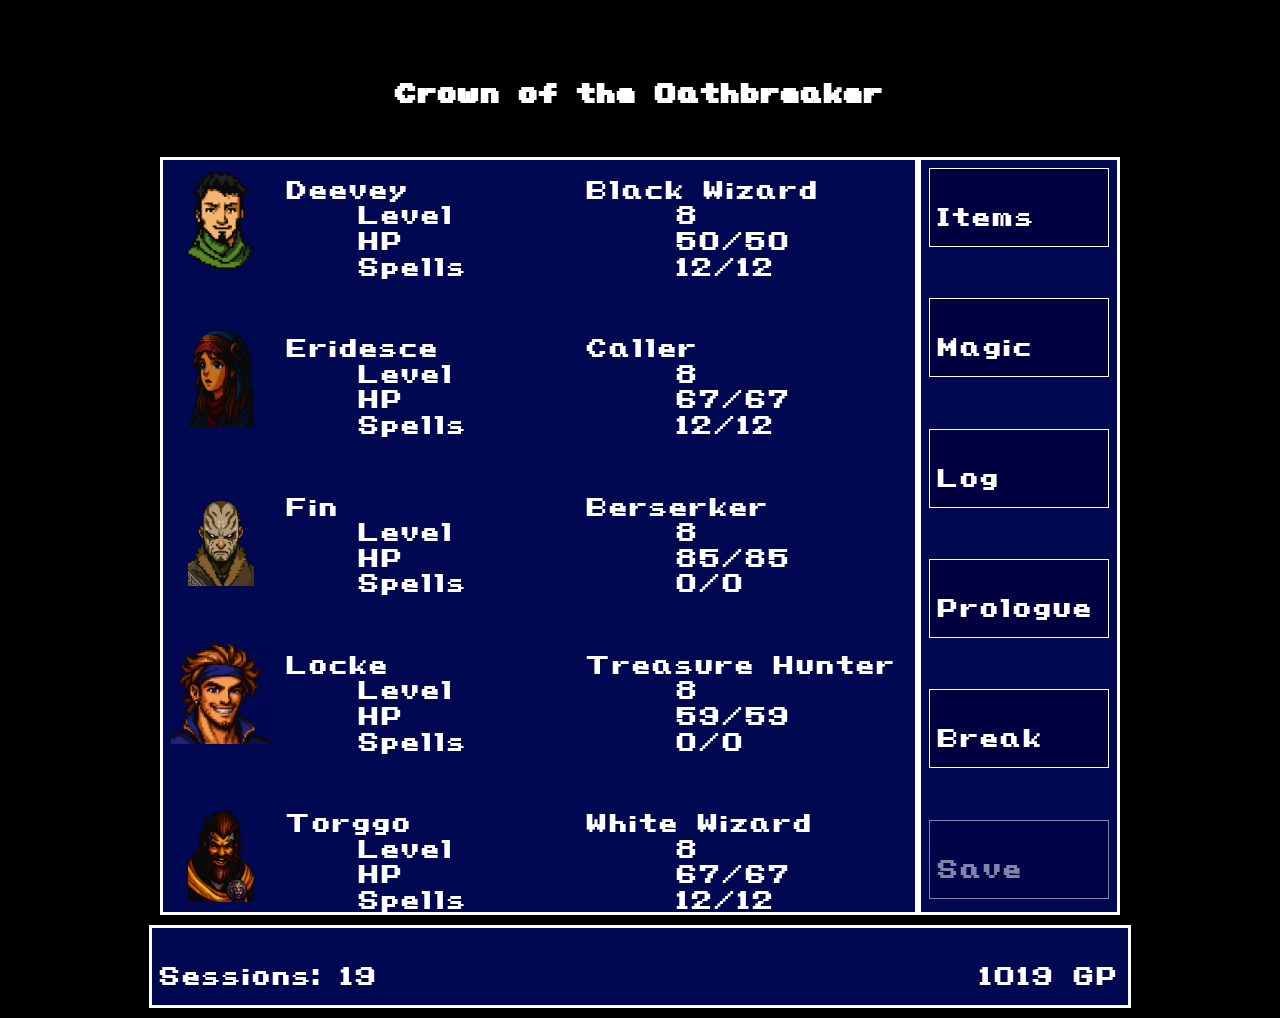
<file: index.html>
<!DOCTYPE html>
<html lang="en">
<head>
  <meta charset="UTF-8" />
  <meta name="viewport" content="width=device-width, initial-scale=1.0"/>
  <title>Crown of the Oathbreaker</title>
  <style>
    @font-face {
      font-family: 'PixelFont';
      src: url('fonts/Final_Fantasy_IV_SNES.ttf');
    }

    a {
      text-decoration: none;
      color: inherit;
    }

    body {
      margin: 0;
      font-family: 'PixelFont', monospace;
      background-color: #000000;
      color: #ffffff;
      padding: 10px;
    }

    h1 {
      text-align: center;
      font-size: 4rem;
    }

    .menu-container {
      display: flex;
      justify-content: space-between;
      max-width: 960px;
      margin: auto;
    }

    #character-list {
      background-color: #000852;
      border: 3px solid #ffffff;
      padding: 0.5rem;
      display: flex;
      flex-direction: column;
      gap: 3.5rem;
      flex: 1;
    }

    .card {
      display: flex;
      gap: 1rem;
      align-items: center;
      background-color: #000852;
    }

    .portrait {
      width: 100px;
      height: 100px;
      object-fit: contain;
      #border: 2px solid #ffffff;
      background-color: #000852;
    }

    .details {
      font-size: 4rem;
    }

    .details div {
      margin: 0;
      line-height: 0.4;
    }

    .menu-options {
      background-color: #000852;
      border: 3px solid #ffffff;
      padding: 0.5rem;
      width: 180px;
      display: flex;
      flex-direction: column;
      justify-content: space-between;
    }

    .menu-option {
      background-color: #000040;
      padding: 0.5rem;
      border: 1px solid #ffffff;
      font-size: 4rem;
      margin-bottom: 0.3rem;
      text-align: left;
      color: #ffffff;
    }

    .menu-link {
      text-decoration: none;
      color: #ffffff;
      display: inline;
    }

    .footer {
      margin-top: 10px;
      background-color: #000852;
      border: 3px solid #ffffff;
      padding: 0.5rem;
      max-width: 960px;
      margin: 10px auto 0 auto;
      display: flex;
      justify-content: space-between;
      font-size: 4rem;
    }

    .name {
      display: inline-block;
      min-width: 300px;
    }

    .class {
      margin-right: 0.01rem;
    }

    audio {
      display: block;
      margin: 10px auto;
    }

    .visually-hidden {
      position: absolute;
      width: 1px;
      height: 1px;
      padding: 0;
      margin: -1px;
      overflow: hidden;
      clip: rect(0, 0, 0, 0);
      border: 0;
    }

    @media (max-width: 768px) {
      .menu-container {
        flex-direction: column;
        align-items: stretch;
      }

      .menu-options {
        width: 94%;
        max-width: 700px;
        margin: 1rem auto 0;
        flex-direction: row;
        flex-wrap: wrap;
        justify-content: center;
      }

      .menu-option {
        flex: 1 1 45%;
        text-align: left;
        font-size: 2rem;
        margin: 0.3rem;
      }

      #character-list {
        padding: 0.5rem;
      }

      .card {
        flex-direction: row;
        align-items: center;
        border: 1px solid #ffffff;
        padding: 0.5rem;
        
      }

      .portrait {
        width: 80px;
        height: 80px;
      }

      .details {
        font-size: 2rem;
      }

      .footer {
        flex-direction: column;
        align-items: center;
        font-size: 2rem;
        text-align: center;
      }

      h1 {
        font-size: 2.5rem;
      }
    }
  </style>
</head>
<body>
  <h1>Crown of the Oathbreaker</h1>
  <div class="menu-container">
    <div id="character-list">
      <div class="card">
        <img class="portrait" src="portraits/deevey_old.jpg" alt="Deevey">
        <div class="details">
          <div><span class="name">Deevey</span><span class="class">Black Wizard</span></div>
          <div>&nbsp;&nbsp;&nbsp;&nbsp;<span class="name">Level</span> 8</div>
          <div>&nbsp;&nbsp;&nbsp;&nbsp;<span class="name">HP</span> 50/50</div>
          <div>&nbsp;&nbsp;&nbsp;&nbsp;<span class="name">Spells</span> 12/12</div>
        </div>
      </div>
      <div class="card">
        <img class="portrait" src="portraits/eri_old.jpg" alt="Eri">
        <div class="details">
          <div><span class="name">Eridesce</span><span class="class">Caller</span></div>
          <div>&nbsp;&nbsp;&nbsp;&nbsp;<span class="name">Level</span> 8</div>
          <div>&nbsp;&nbsp;&nbsp;&nbsp;<span class="name">HP</span> 67/67</div>
          <div>&nbsp;&nbsp;&nbsp;&nbsp;<span class="name">Spells</span> 12/12</div>
        </div>
      </div>
      <div class="card">
        <img class="portrait" src="portraits/fin_old.jpg" alt="Fin">
        <div class="details">
          <div><span class="name">Fin</span><span class="class">Berserker</span></div>
          <div>&nbsp;&nbsp;&nbsp;&nbsp;<span class="name">Level</span> 8</div>
          <div>&nbsp;&nbsp;&nbsp;&nbsp;<span class="name">HP</span> 85/85</div>
          <div>&nbsp;&nbsp;&nbsp;&nbsp;<span class="name">Spells</span> 0/0</div>
        </div>
      </div>
      <div class="card">
        <img class="portrait" src="portraits/locke_old.png" alt="Locke">
        <div class="details">
          <div><span class="name">Locke</span><span class="class">Treasure Hunter</span></div>
          <div>&nbsp;&nbsp;&nbsp;&nbsp;<span class="name">Level</span> 8</div>
          <div>&nbsp;&nbsp;&nbsp;&nbsp;<span class="name">HP</span> 59/59</div>
          <div>&nbsp;&nbsp;&nbsp;&nbsp;<span class="name">Spells</span> 0/0</div>
        </div>
      </div>
      <div class="card">
        <img class="portrait" src="portraits/torggo_old.jpg" alt="Torggo">
        <div class="details">
          <div><span class="name">Torggo</span><span class="class">White Wizard</span></div>
          <div>&nbsp;&nbsp;&nbsp;&nbsp;<span class="name">Level</span> 8</div>
          <div>&nbsp;&nbsp;&nbsp;&nbsp;<span class="name">HP</span> 67/67</div>
          <div>&nbsp;&nbsp;&nbsp;&nbsp;<span class="name">Spells</span> 12/12</div>
        </div>
      </div>
    </div>
    <div class="menu-options">
      <div class="menu-option"><a href="items.html" class="menu-link">Items</a></div>
      <div class="menu-option"><a href="magic.html" class="menu-link">Magic</a></div>
      <div class="menu-option"><a href="log.html" class="menu-link">Log</a></div>
      <div class="menu-option"><a href="opening_scene.html" class="menu-link">Prologue</a></div>
      <div class="menu-option"><a href="coffee_break.html" class="menu-link">Break</a></div>
      <div class="menu-option" style="opacity: 0.5;">
        Save<a href="save.html" style="color: transparent; margin-left: -0.2rem;">Her</a>
      </div>
    </div>
  </div>
  <div class="footer">
    <div id="game-time">Sessions: 19 </div>
    <div id="gp">1019 GP</div>
  </div>
</body>
</html>
</file>
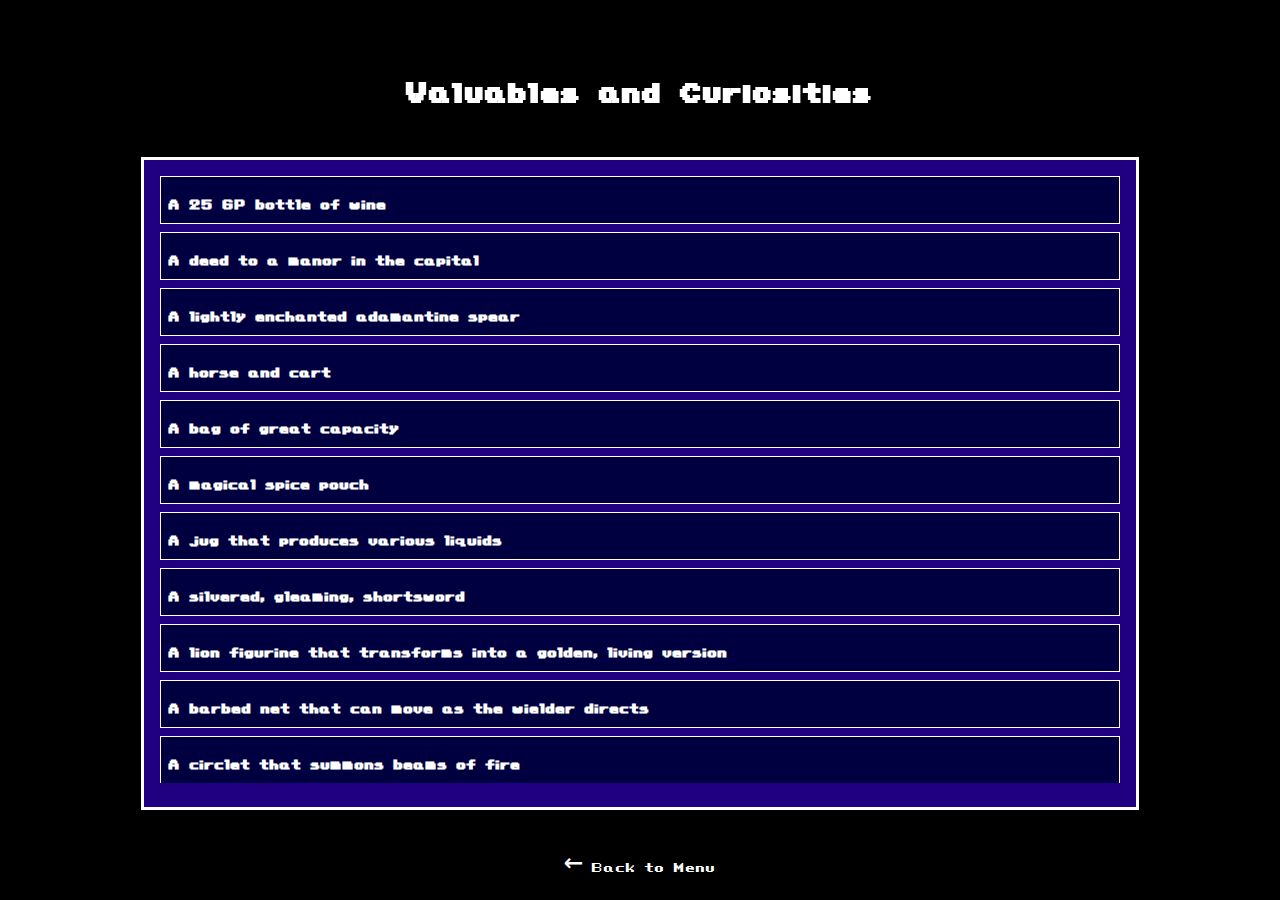
<file: items.html>
<!DOCTYPE html>
<html lang="en">
<head>
  <meta charset="UTF-8" />
  <meta name="viewport" content="width=device-width, initial-scale=1.0"/>
  <title>Valuables and Curiosities</title>
  <link rel="stylesheet" href="styles.css" /> <!-- Optional: use a shared CSS file -->
  <style>
    body {
      margin: 0;
      font-family: 'PixelFont', monospace;
      background-color: #000;
      color: #fff;
      padding: 10px;
    }

    h1 {
      text-align: center;
      font-size: 4rem;
    }

    .items-container {
      max-width: 960px;
      margin: auto;
      background-color: #200080;
      border: 3px solid #fff;
      padding: 1rem;
    }

    a.back-link {
      display: block;
      margin-top: 2rem;
      font-size: 2rem;
      color: #ffffff;
      text-decoration: none;
      text-align: center;
    }

    .item {
      background-color: #000040;
      padding: 0.5rem;
      border: 1px solid #ffffff;
      font-size: 2rem;
      margin-bottom: 0.5rem;
    }

    @media (max-width: 768px) {
      h1 {
        font-size: 2.5rem;
      }

      .item {
        font-size: 1.5rem;
      }

      
    }
  </style>
</head>
<body>
  <h1>Valuables and Curiosities</h1>
  <div class="items-container">
    <div class="item">
      <div class="item-name">A 25 GP bottle of wine</div>
    </div>
    <div class="item">
      <div class="item-name">A deed to a manor in the capital</div>
    </div>
    <div class="item">
      <div class="item-name">A lightly enchanted adamantine spear</div>
    </div>
    <div class="item">
      <div class="item-name">A horse and cart</div>
    </div>
    <div class="item">
      <div class="item-name">A bag of great capacity</div>
    </div>
    <div class="item">
      <div class="item-name">A magical spice pouch</div>
    </div>
    <div class="item">
      <div class="item-name">A jug that produces various liquids</div>
    </div>
    <div class="item">
      <div class="item-name">A silvered, gleaming, shortsword</div>
    </div>
    <div class="item">
      <div class="item-name">A lion figurine that transforms into a golden, living version</div>
    </div>
    <div class="item">
      <div class="item-name">A barbed net that can move as the wielder directs</div>
    </div>
    <div class="item">
      <div class="item-name">A circlet that summons beams of fire</div>
    </div>
  </div>
  <a href="index.html" class="back-link">← Back to Menu</a>
</body>
</html>
</file>
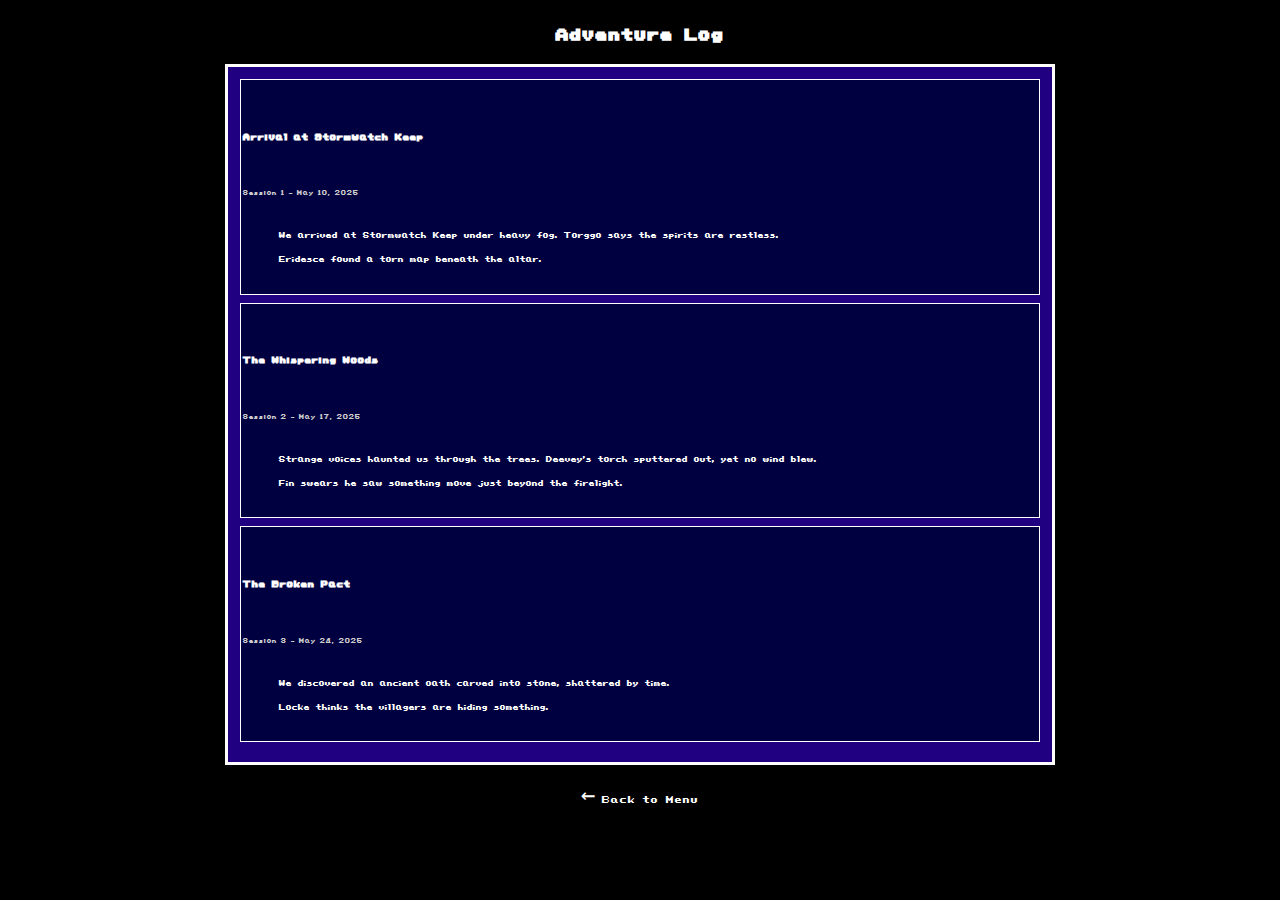
<file: log.html>
<!DOCTYPE html>
<html lang="en">
<head>
  <meta charset="UTF-8" />
  <meta name="viewport" content="width=device-width, initial-scale=1.0"/>
  <title>Locke's Logbook</title>
  <style>
    @font-face {
      font-family: 'PixelFont';
      src:url('fonts/Final_Fantasy_IV_SNES.ttf');
    }
    body {
      margin: 0;
      font-family: 'PixelFont', monospace;
      background-color: #000000;
      color: #ffffff;
      padding: 10px;
    }

    h1 {
      text-align: center;
      font-size: 2.5rem;
      margin: 0 0 1rem 0;
    }

    .log-container {
      background-color: #200080;
      border: 3px solid #ffffff;
      padding: 0.75rem;
      max-width: 800px;
      margin: 10px auto;
    }

    .entry {
      background-color: #000040;
      border: 1px solid #ffffff;
      padding: 0.1rem 0.1rem;
      margin-bottom: 0.5rem;
      font-size: 1.25rem;
      line-height: 1.2;
      white-space: pre-wrap;
    }

    .entry-title {
      font-size: 1.4rem;
      font-weight: bold;
      margin: 0; /* removes top and bottom spacing */
      line-height: 0.4;
    }

    .entry-date {
      font-size: 1rem;
      color: #ccc;
      margin: 0.1rem 0 0.1rem 0;
      line-height: 0.4;
    }

    a.back-link {
      display: block;
      margin-top: 1rem;
      font-size: 1.5rem;
      color: #ffffff;
      text-decoration: none;
      text-align: center;
    }
  </style>
</head>
<body>
  <h1>Adventure Log</h1>

  <div class="log-container">
    <div class="entry">
      <div class="entry-title">Arrival at Stormwatch Keep</div>
      <div class="entry-date">Session 1 - May 10, 2025</div>
      We arrived at Stormwatch Keep under heavy fog. Torggo says the spirits are restless.
      Eridesce found a torn map beneath the altar.
    </div>

    <div class="entry">
      <div class="entry-title">The Whispering Woods</div>
      <div class="entry-date">Session 2 - May 17, 2025</div>
      Strange voices haunted us through the trees. Deevey's torch sputtered out, yet no wind blew.
      Fin swears he saw something move just beyond the firelight.
    </div>

    <div class="entry">
      <div class="entry-title">The Broken Pact</div>
      <div class="entry-date">Session 3 - May 24, 2025</div>
      We discovered an ancient oath carved into stone, shattered by time. 
      Locke thinks the villagers are hiding something.
    </div>
  </div>

  <a href="index.html" class="back-link">← Back to Menu</a>
</body>
</html>
</file>
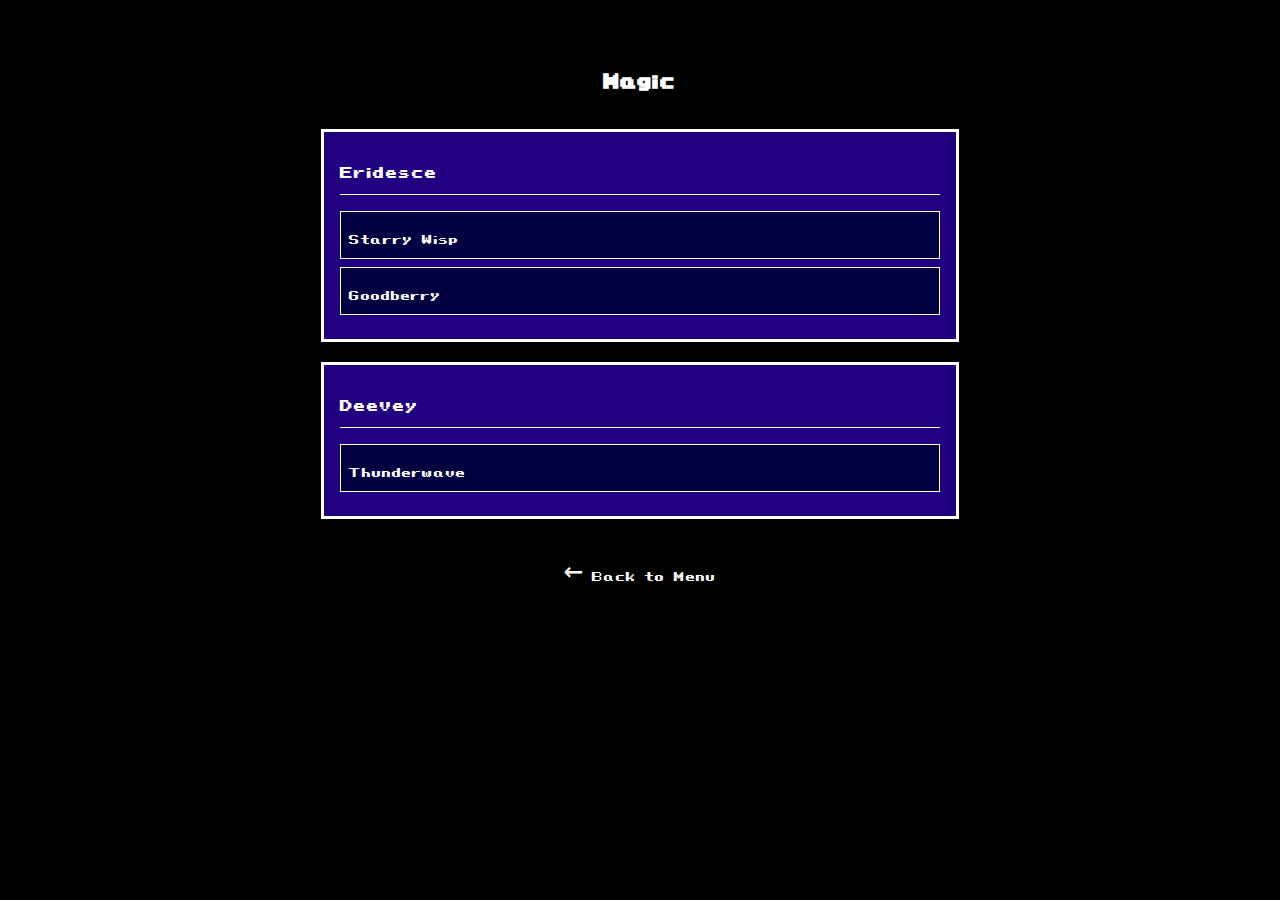
<file: magic.html>
<!DOCTYPE html>
<html lang="en">
<head>
  <meta charset="UTF-8" />
  <meta name="viewport" content="width=device-width, initial-scale=1.0"/>
  <title>Magic Menu</title>
  <style>
    @font-face {
      font-family: 'PixelFont';
      src:url('fonts/Final_Fantasy_IV_SNES.ttf');
    }
    body {
      margin: 0;
      font-family: 'PixelFont', monospace;
      background-color: #000000;
      color: #ffffff;
      padding: 20px;
    }

    h1 {
      text-align: center;
      font-size: 3rem;
    }

    .character-section {
      background-color: #200080;
      border: 3px solid #ffffff;
      padding: 1rem;
      max-width: 600px;
      margin: 20px auto;
    }

    .character-name {
      font-size: 2.5rem;
      margin-bottom: 1rem;
      border-bottom: 1px solid #ffffff;
      padding-bottom: 0.5rem;
    }

    .spell {
      background-color: #000040;
      padding: 0.5rem;
      border: 1px solid #ffffff;
      font-size: 2rem;
      margin-bottom: 0.5rem;
    }

    a.back-link {
      display: block;
      margin-top: 2rem;
      font-size: 2rem;
      color: #ffffff;
      text-decoration: none;
      text-align: center;
    }
  </style>
</head>
<body>
  <h1>Magic</h1>

  <div class="character-section">
    <div class="character-name">Eridesce</div>
    <div class="spell">Starry Wisp</div>
    <div class="spell">Goodberry</div>
  </div>

  <div class="character-section">
    <div class="character-name">Deevey</div>
    <div class="spell">Thunderwave</div>
  </div>

  <a href="index.html" class="back-link">← Back to Menu</a>
</body>
</html>
</file>
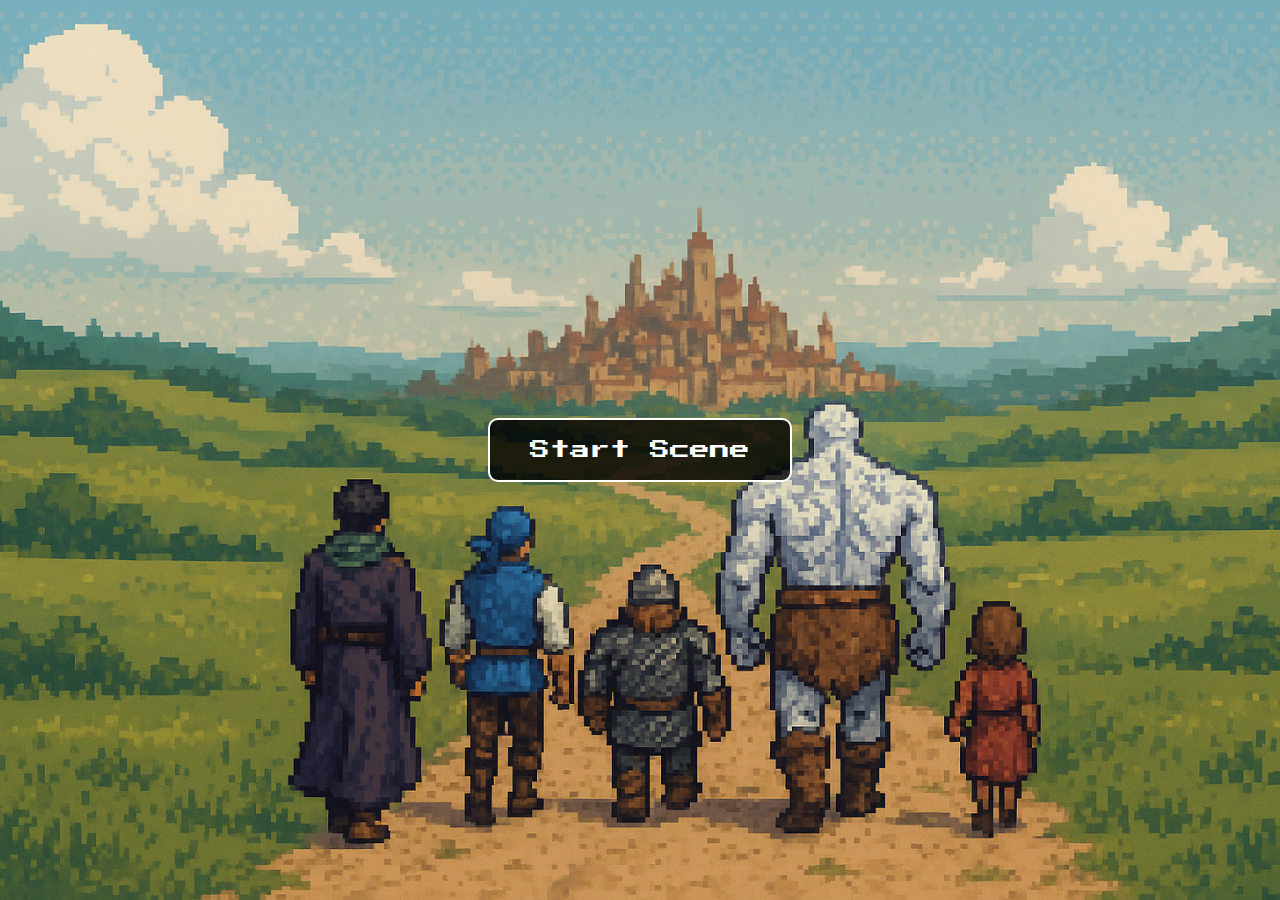
<file: opening_scene.html>
<!DOCTYPE html>
<html lang="en">
<head>
  <meta charset="UTF-8" />
  <title>FFIV-Style Scroll Scene</title>
  <style>
    @import url('https://fonts.googleapis.com/css2?family=Press+Start+2P&display=swap');

    html, body {
      margin: 0;
      padding: 0;
      height: 100vh;
      overflow: hidden;
      font-family: 'Press Start 2P', monospace;
      background: url('images/background.png') no-repeat center center;
      background-size: cover;
      position: relative;
      
    }

    /* --- Start Scene Button --- */
    .start-box {
      position: absolute;
      top: 50%;
      left: 50%;
      transform: translate(-50%, -50%);
      background-color: rgba(0, 0, 0, 0.8);
      color: white;
      font-size: 20px;
      padding: 20px 40px;
      border: 2px solid white;
      border-radius: 10px;
      text-align: center;
      cursor: pointer;
      transition: opacity 1s ease;
      z-index: 10;
    }

    .start-box.hidden {
      opacity: 0;
      pointer-events: none;
    }

    /* --- Scroll Container --- */
    .scroll-container {
      position: absolute;
      top: 0;
      left: 0;
      width: 100%;
      height: 50%; /* Only top half scrolls */
      overflow: hidden;
      visibility: hidden;

      /* Fades out near top AND bottom */
      mask-image: linear-gradient(to top, transparent 0%, black 10%, black 80%, transparent 90%);
      -webkit-mask-image: linear-gradient(to top, transparent 0%, black 10%, black 80%, transparent 90%);
    }

    .scroll-text {
      position: absolute;
      bottom: -100%; /* Start off-screen */
      width: 100%;
      text-align: center;
      color: white;
      font-size: 25px;
      padding: 0 1rem;
      /* Animation will be triggered via JS */
    }

    @keyframes scroll {
      from {
        bottom: -100%;
      }
      to {
        bottom: 100%;
      }
    }
  </style>
</head>
<body>
  <!-- Start Scene Button -->
  <div class="start-box" id="start-box">Start Scene</div>

  <!-- Scrolling Text Container -->
  <div class="scroll-container" id="scroll-container">
    <div class="scroll-text" id="scroll-text">
      <p>The kingdom of Baron...</p>
      <p>Once renowned for its honor...</p>
      <p>Now commands its airships for conquest.</p>
      <p>Haunted by doubt, Cecil begins his journey...</p>
      <p>Toward redemption, and a fate yet unknown.</p>
    </div>
  </div>

  <!-- Background Music -->
  <audio id="bg-music" src="music/pro.mp3" preload="auto" loop></audio>

  <script>
    const startBox = document.getElementById('start-box');
    const scrollContainer = document.getElementById('scroll-container');
    const scrollText = document.getElementById('scroll-text');
    const audio = document.getElementById('bg-music');

    startBox.addEventListener('click', () => {
      // Fade out start button
      startBox.classList.add('hidden');

      // Start music immediately
      audio.play().catch(() => {});

      // Make scroll container visible
      scrollContainer.style.visibility = 'visible';

      // Start scrolling after 10 seconds
      setTimeout(() => {
        scrollText.style.animation = 'scroll 40s linear forwards';
      }, 8000);
    });
  </script>
</body>
</html>
</file>
<file: styles.css>
@font-face {
  font-family: 'PixelFont';
  src: url('fonts/Final_Fantasy_IV_SNES.ttf');
}

a {
  text-decoration: none;
  color: inherit;
}

body {
  margin: 0;
  font-family: 'PixelFont', monospace;
  background-color: #000000;
  color: #ffffff;
  padding: 10px;
}

h1 {
  text-align: center;
  font-size: 4rem;
}

.menu-container {
  display: flex;
  justify-content: space-between;
  max-width: 960px;
  margin: auto;
}

#character-list {
  background-color: #200080;
  border: 3px solid #ffffff;
  padding: 0.5rem;
  display: flex;
  flex-direction: column;
  gap: 0.5rem;
  flex: 1;
}

.card {
  display: flex;
  gap: 0.5rem;
  align-items: center;
  background-color: #200080;
}

.portrait {
  width: 100px;
  height: 100px;
  object-fit: contain;
  border: 2px solid #ffffff;
  background-color: #000040;
}

.details {
  font-size: 4rem;
}

.details div {
  margin: 0;
  line-height: 0.4;
}

.menu-options {
  background-color: #200080;
  border: 3px solid #ffffff;
  padding: 0.5rem;
  width: 180px;
  display: flex;
  flex-direction: column;
  justify-content: space-between;
}

.menu-option {
  background-color: #000040;
  padding: 0.5rem;
  border: 1px solid #ffffff;
  font-size: 4rem;
  margin-bottom: 0.3rem;
  text-align: left;
  color: #ffffff;
}

.menu-link {
  text-decoration: none;
  color: #ffffff;
  display: inline;
}

.footer {
  margin-top: 10px;
  background-color: #200080;
  border: 3px solid #ffffff;
  padding: 0.5rem;
  max-width: 960px;
  margin: 10px auto 0 auto;
  display: flex;
  justify-content: space-between;
  font-size: 4rem;
}

.name {
  display: inline-block;
  min-width: 300px;
}

.class {
  margin-right: 0.01rem;
}

audio {
  display: block;
  margin: 10px auto;
}

.visually-hidden {
  position: absolute;
  width: 1px;
  height: 1px;
  padding: 0;
  margin: -1px;
  overflow: hidden;
  clip: rect(0, 0, 0, 0);
  border: 0;
}

/* Items page */
.items-container {
  max-width: 960px;
  margin: auto;
  background-color: #200080;
  border: 3px solid #fff;
  padding: 1rem;
}

.item {
  border-bottom: 1px solid #ffffff;
  padding: 0.5rem 0;
  font-size: 2rem;
}

.item:last-child {
  border-bottom: none;
}

.item-name {
  font-weight: bold;
}

/* Responsive styles */
@media (max-width: 768px) {
  .menu-container {
    flex-direction: column;
    align-items: stretch;
  }

  .menu-options {
    width: 100%;
    max-width: 960px;
    margin: 1rem auto 0;
    flex-direction: row;
    flex-wrap: wrap;
    justify-content: center;
  }

  .menu-option {
    flex: 1 1 45%;
    text-align: center;
    font-size: 2rem;
    margin: 0.3rem;
  }

  #character-list {
    padding: 0.5rem;
  }

  .card {
    flex-direction: column;
    align-items: center;
    border: 1px solid #ffffff;
    padding: 0.5rem;
    margin-bottom: 0.5rem;
  }

  .portrait {
    width: 80px;
    height: 80px;
  }

  .details {
    font-size: 2rem;
    margin-top: 0.3rem;
  }

  .details div {
    line-height: 1.1;
    margin-bottom: 0.2rem;
  }

  .footer {
    flex-direction: column;
    align-items: center;
    font-size: 2rem;
    text-align: center;
  }

  h1 {
    font-size: 2.5rem;
  }

  .item {
    font-size: 1.5rem;
  }

  a.back-link {
  display: block;
  margin-top: 2rem;
  font-size: 2rem;
  color: #ffffff;
  text-decoration: none;
  text-align: center;
 }
}
</file>
